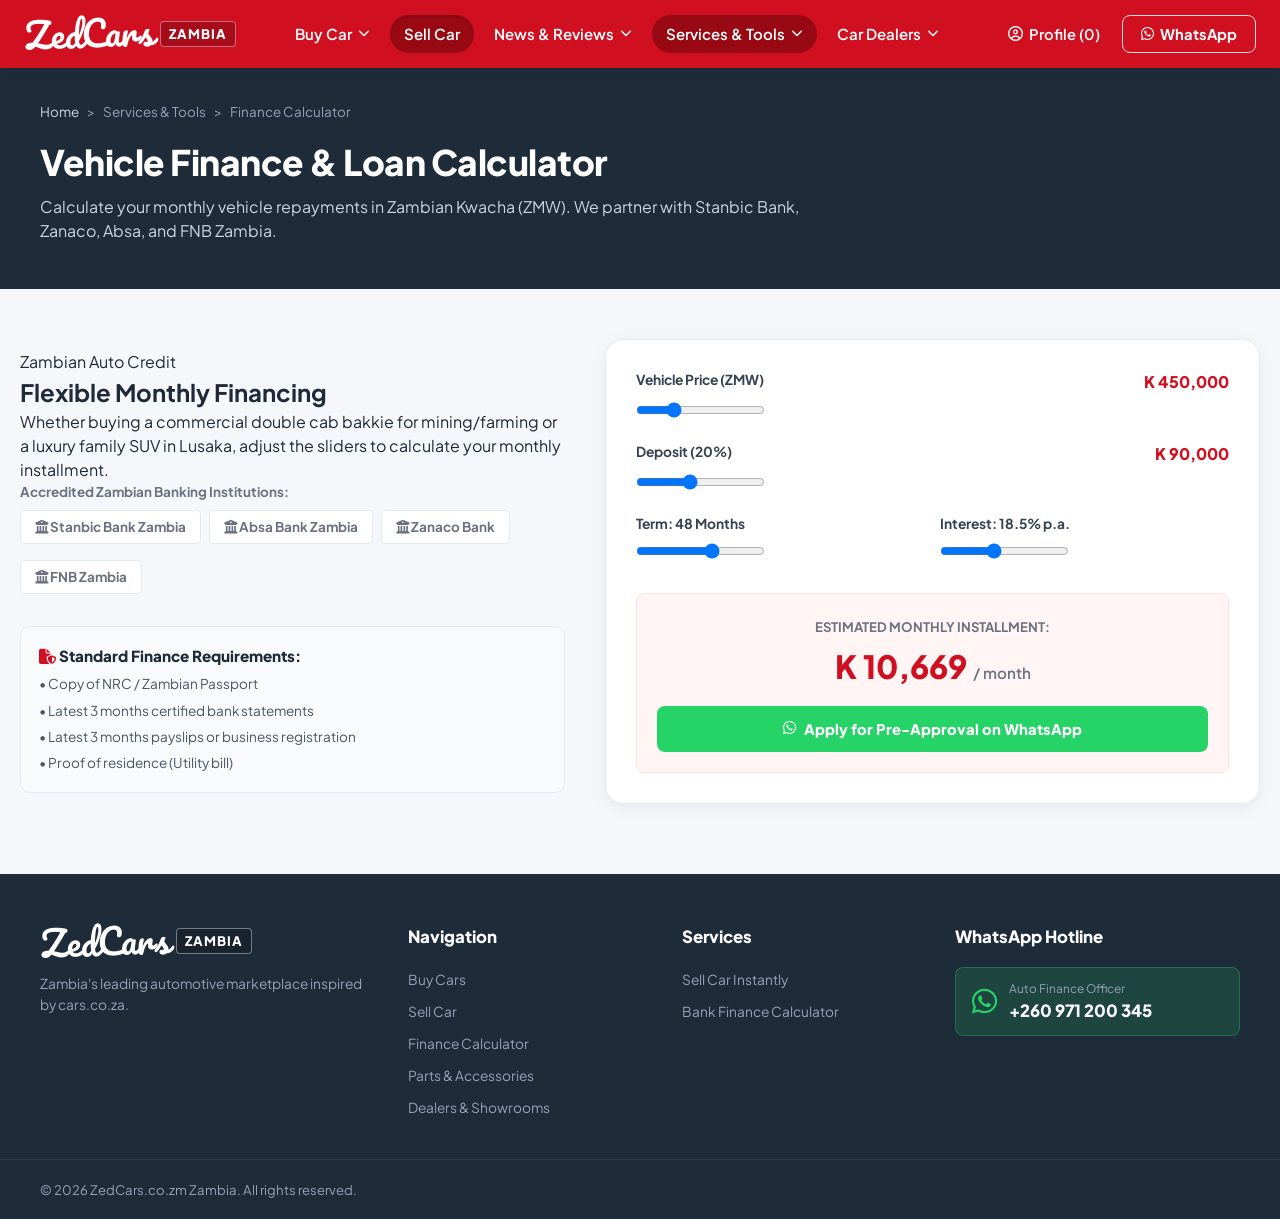
<file: finance.html>
<!DOCTYPE html>
<html lang="en">
<head>
  <meta charset="UTF-8">
  <meta name="viewport" content="width=device-width, initial-scale=1.0">
  <title>Car Finance Calculator Zambia | Calculate Monthly Payments | ZedCars.co.zm</title>
  <meta name="description" content="Calculate your vehicle loan repayments in Zambian Kwacha (ZMW). Fast WhatsApp pre-approval with Stanbic Bank, Absa, and Zanaco.">
  <link rel="preconnect" href="https://fonts.googleapis.com">
  <link rel="preconnect" href="https://fonts.gstatic.com" crossorigin>
  <link href="https://fonts.googleapis.com/css2?family=Plus+Jakarta+Sans:ital,wght@0,300;0,400;0,500;0,600;0,700;0,800;1,400&family=Playfair+Display:ital,wght@1,600;1,700&family=Pacifico&display=swap" rel="stylesheet">
  <link rel="stylesheet" href="https://cdnjs.cloudflare.com/ajax/libs/font-awesome/6.5.1/css/all.min.css">
  <link rel="stylesheet" href="styles.css">
</head>
<body>

  <!-- HEADER -->
  <header class="cars-header">
    <div class="cars-header-container">
      <a href="index.html" class="cars-logo">
        <span class="logo-script">ZedCars</span><span class="logo-tld">Zambia</span>
      </a>

      <nav class="cars-nav">
        <div class="nav-item has-dropdown">
          <a href="buy-car.html" class="nav-link">Buy Car <i class="fa-solid fa-chevron-down nav-arrow"></i></a>
          <div class="dropdown-menu">
            <a href="buy-car.html" class="dropdown-item"><i class="fa-solid fa-car-side"></i> Used Cars for Sale</a>
            <a href="buy-car.html" class="dropdown-item"><i class="fa-solid fa-car"></i> New Cars for Sale</a>
            <a href="finance.html" class="dropdown-item"><i class="fa-solid fa-tags"></i> Car Pricing &amp; Specs</a>
            <a href="buy-car.html?filter=specials" class="dropdown-item"><i class="fa-solid fa-fire"></i> Car Specials</a>
          </div>
        </div>

        <div class="nav-item">
          <a href="sell-car.html" class="nav-link nav-pill-active">Sell Car</a>
        </div>

        <div class="nav-item has-dropdown mega-dropdown-trigger">
          <a href="news.html" class="nav-link">News &amp; Reviews <i class="fa-solid fa-chevron-down nav-arrow"></i></a>
          <div class="dropdown-menu mega-menu">
            <div class="mega-menu-cols">
              <div class="mega-links-col">
                <a href="news.html" class="dropdown-item">Motoring News</a>
                <a href="news.html" class="dropdown-item">Car Reviews</a>
                <a href="news.html" class="dropdown-item">Zambian RTSA &amp; Duty Advice</a>
              </div>
            </div>
          </div>
        </div>

        <div class="nav-item has-dropdown">
          <a href="finance.html" class="nav-link active-page">Services &amp; Tools <i class="fa-solid fa-chevron-down nav-arrow"></i></a>
          <div class="dropdown-menu">
            <a href="finance.html" class="dropdown-item"><i class="fa-solid fa-calculator"></i> Car Finance Calculator</a>
            <a href="parts.html" class="dropdown-item"><i class="fa-solid fa-gears"></i> Auto Parts &amp; Staff Gear</a>
            <a href="sell-car.html" class="dropdown-item"><i class="fa-solid fa-hand-holding-dollar"></i> Free WhatsApp Valuation</a>
          </div>
        </div>

        <div class="nav-item has-dropdown">
          <a href="dealers.html" class="nav-link">Car Dealers <i class="fa-solid fa-chevron-down nav-arrow"></i></a>
          <div class="dropdown-menu">
            <a href="dealers.html" class="dropdown-item"><i class="fa-solid fa-location-dot"></i> Dealers in Lusaka</a>
            <a href="dealers.html" class="dropdown-item"><i class="fa-solid fa-location-dot"></i> Dealers in Kitwe (Copperbelt)</a>
          </div>
        </div>
      </nav>

      <div class="cars-header-right">
        <a href="dealers.html" class="header-profile-btn">
          <i class="fa-regular fa-circle-user"></i> Profile (0)
        </a>
        <a href="https://wa.me/260971200345?text=Hello%20ZedCars%20Finance%20Team%2C%20I%20would%20like%20assistance." target="_blank" class="btn-cars-login">
          <i class="fa-brands fa-whatsapp"></i> WhatsApp
        </a>
        <button class="mobile-nav-toggle" id="mobileNavToggle"><i class="fa-solid fa-bars"></i></button>
      </div>
    </div>
  </header>

  <main>
    <div class="page-hero-banner">
      <div class="container">
        <div class="breadcrumbs">
          <a href="index.html">Home</a> <span>&gt;</span> <span>Services &amp; Tools</span> <span>&gt;</span> <span>Finance Calculator</span>
        </div>
        <h1 class="page-title">Vehicle Finance &amp; Loan Calculator</h1>
        <p class="page-subtitle">Calculate your monthly vehicle repayments in Zambian Kwacha (ZMW). We partner with Stanbic Bank, Zanaco, Absa, and FNB Zambia.</p>
      </div>
    </div>

    <div class="container finance-page-content">
      <div class="finance-box-grid">
        <div class="finance-left">
          <span class="finance-badge">Zambian Auto Credit</span>
          <h2>Flexible Monthly Financing</h2>
          <p>Whether buying a commercial double cab bakkie for mining/farming or a luxury family SUV in Lusaka, adjust the sliders to calculate your monthly installment.</p>

          <div class="bank-partners" style="margin-bottom: 24px;">
            <span>Accredited Zambian Banking Institutions:</span>
            <div class="bank-tags">
              <span class="bank-pill"><i class="fa-solid fa-building-columns"></i> Stanbic Bank Zambia</span>
              <span class="bank-pill"><i class="fa-solid fa-building-columns"></i> Absa Bank Zambia</span>
              <span class="bank-pill"><i class="fa-solid fa-building-columns"></i> Zanaco Bank</span>
              <span class="bank-pill"><i class="fa-solid fa-building-columns"></i> FNB Zambia</span>
            </div>
          </div>

          <div style="background: #F8FAFC; border: 1px solid var(--border-subtle); padding: 18px; border-radius: 10px;">
            <h4 style="font-size: 0.95rem; font-weight: 800; margin-bottom: 6px;"><i class="fa-solid fa-file-shield" style="color: var(--cars-red);"></i> Standard Finance Requirements:</h4>
            <ul style="list-style: none; font-size: 0.85rem; color: #4B5563; display: flex; flex-direction: column; gap: 6px;">
              <li>• Copy of NRC / Zambian Passport</li>
              <li>• Latest 3 months certified bank statements</li>
              <li>• Latest 3 months payslips or business registration</li>
              <li>• Proof of residence (Utility bill)</li>
            </ul>
          </div>
        </div>

        <div class="finance-card">
          <div class="finance-slider-unit">
            <div class="slider-meta">
              <label>Vehicle Price (ZMW)</label>
              <span class="slider-number" id="financePriceLabel">K 450,000</span>
            </div>
            <input type="range" id="financePriceSlider" min="80000" max="1500000" step="10000" value="450000">
          </div>

          <div class="finance-slider-unit">
            <div class="slider-meta">
              <label>Deposit (<span id="financeDepositPctLabel">20%</span>)</label>
              <span class="slider-number" id="financeDepositAmountLabel">K 90,000</span>
            </div>
            <input type="range" id="financeDepositSlider" min="0" max="50" step="5" value="20">
          </div>

          <div class="finance-dual-sliders">
            <div class="finance-slider-unit">
              <div class="slider-meta">
                <label>Term: <span id="financeTermLabel">48 Months</span></label>
              </div>
              <input type="range" id="financeTermSlider" min="12" max="72" step="6" value="48">
            </div>

            <div class="finance-slider-unit">
              <div class="slider-meta">
                <label>Interest: <span id="financeRateLabel">18.5% p.a.</span></label>
              </div>
              <input type="range" id="financeRateSlider" min="12" max="28" step="0.5" value="18.5">
            </div>
          </div>

          <div class="finance-output-box">
            <span class="output-label">Estimated Monthly Installment:</span>
            <div class="output-amount" id="monthlyInstallmentVal">K 10,650 <span class="pm-sub">/ month</span></div>
            <a href="#" id="btnFinanceWhatsApp" target="_blank" class="btn-finance-wa">
              <i class="fa-brands fa-whatsapp"></i> Apply for Pre-Approval on WhatsApp
            </a>
          </div>
        </div>
      </div>
    </div>
  </main>

  <!-- FOOTER -->
  <footer class="cars-footer">
    <div class="container footer-content-grid">
      <div class="footer-brand-col">
        <a href="index.html" class="cars-logo footer-logo">
          <span class="logo-script">ZedCars</span><span class="logo-tld">Zambia</span>
        </a>
        <p class="footer-desc">
          Zambia's leading automotive marketplace inspired by cars.co.za.
        </p>
      </div>
      <div class="footer-links-col">
        <h4>Navigation</h4>
        <ul>
          <li><a href="buy-car.html">Buy Cars</a></li>
          <li><a href="sell-car.html">Sell Car</a></li>
          <li><a href="finance.html">Finance Calculator</a></li>
          <li><a href="parts.html">Parts &amp; Accessories</a></li>
          <li><a href="dealers.html">Dealers &amp; Showrooms</a></li>
        </ul>
      </div>
      <div class="footer-links-col">
        <h4>Services</h4>
        <ul>
          <li><a href="sell-car.html">Sell Car Instantly</a></li>
          <li><a href="finance.html">Bank Finance Calculator</a></li>
        </ul>
      </div>
      <div class="footer-contact-col">
        <h4>WhatsApp Hotline</h4>
        <a href="https://wa.me/260971200345" target="_blank" class="footer-whatsapp-card">
          <i class="fa-brands fa-whatsapp"></i>
          <div>
            <span class="card-label">Auto Finance Officer</span>
            <span class="card-number">+260 971 200 345</span>
          </div>
        </a>
      </div>
    </div>
    <div class="footer-bottom-bar">
      <div class="container footer-bottom-flex">
        <p>&copy; 2026 ZedCars.co.zm Zambia. All rights reserved.</p>
      </div>
    </div>
  </footer>

  <script src="app.js"></script>
</body>
</html>
</file>
<file: styles.css>
/* =========================================================
   ZedCars.co.zm - Pixel-Perfect cars.co.za Multi-Page Design System
   ========================================================= */

:root {
  --cars-red: #D01020;
  --cars-red-dark: #A80916;
  --cars-red-hover: #B80A18;
  --cars-red-pill: #980914;
  --cars-navy-dark: #1E2C3A;
  --cars-navy-deep: #16222D;
  
  --bg-page: #F5F7FA;
  --bg-card: #FFFFFF;
  --border-subtle: #E5E9F0;
  --border-input: #D2D6DC;
  
  --text-dark: #1F2937;
  --text-gray: #4B5563;
  --text-light: #6B7280;
  --text-muted: #9CA3AF;
  
  --wa-green: #25D366;
  --wa-green-hover: #20BA5A;
  --wa-green-dark: #128C7E;
  
  --font-main: 'Plus Jakarta Sans', -apple-system, BlinkMacSystemFont, sans-serif;
  --font-serif: 'Playfair Display', Georgia, serif;
  --font-script: 'Pacifico', cursive;
  
  --shadow-card: 0 4px 18px rgba(0, 0, 0, 0.06);
  --shadow-elevated: 0 10px 30px rgba(0, 0, 0, 0.12);
  --shadow-red: 0 6px 20px rgba(208, 16, 32, 0.35);
  --shadow-wa: 0 6px 20px rgba(37, 211, 102, 0.35);
  
  --radius-sm: 4px;
  --radius-md: 8px;
  --radius-lg: 12px;
  --radius-xl: 18px;
  --radius-full: 9999px;
  
  --transition: all 0.2s ease-in-out;
}

*, *::before, *::after {
  box-sizing: border-box;
  margin: 0;
  padding: 0;
}

body {
  font-family: var(--font-main);
  background-color: var(--bg-page);
  color: var(--text-dark);
  line-height: 1.5;
  overflow-x: hidden;
  -webkit-font-smoothing: antialiased;
  min-height: 100vh;
  display: flex;
  flex-direction: column;
}

main {
  flex-grow: 1;
}

img {
  max-width: 100%;
  height: auto;
  display: block;
}

a {
  text-decoration: none;
  color: inherit;
  transition: var(--transition);
}

button {
  font-family: inherit;
  cursor: pointer;
  border: none;
  outline: none;
  transition: var(--transition);
}

select, input, textarea {
  font-family: inherit;
  outline: none;
}

.container {
  width: 100%;
  max-width: 1240px;
  margin: 0 auto;
  padding: 0 20px;
}

/* =========================================================
   1. CARS.CO.ZA SIGNATURE RED HEADER & NAVIGATION
   ========================================================= */
.cars-header {
  background-color: var(--cars-red);
  color: #FFFFFF;
  position: sticky;
  top: 0;
  z-index: 1000;
  box-shadow: 0 2px 10px rgba(0, 0, 0, 0.15);
}

.cars-header-container {
  display: flex;
  align-items: center;
  justify-content: space-between;
  height: 68px;
  max-width: 1280px;
  margin: 0 auto;
  padding: 0 24px;
}

.cars-logo {
  display: flex;
  align-items: center;
  gap: 6px;
  color: #FFFFFF;
  text-decoration: none;
  user-select: none;
}

.logo-script {
  font-family: var(--font-script);
  font-size: 2.2rem;
  letter-spacing: -0.5px;
  line-height: 1;
  transform: rotate(-2deg);
}

.logo-tld {
  font-family: var(--font-main);
  font-size: 0.82rem;
  font-weight: 800;
  letter-spacing: 1px;
  text-transform: uppercase;
  background: rgba(0, 0, 0, 0.2);
  border: 1px solid rgba(255, 255, 255, 0.4);
  padding: 2px 8px;
  border-radius: var(--radius-sm);
  color: #FFFFFF;
}

.cars-nav {
  display: flex;
  align-items: center;
  gap: 6px;
  height: 100%;
}

.nav-item {
  position: relative;
  height: 100%;
  display: flex;
  align-items: center;
}

.nav-link {
  color: #FFFFFF;
  font-size: 0.94rem;
  font-weight: 600;
  padding: 8px 14px;
  border-radius: var(--radius-full);
  display: flex;
  align-items: center;
  gap: 6px;
}

.nav-link:hover {
  background-color: rgba(0, 0, 0, 0.15);
}

.nav-link.active-page {
  background-color: var(--cars-red-pill);
}

.nav-arrow {
  font-size: 0.72rem;
  transition: transform 0.2s ease;
}

.has-dropdown:hover .nav-arrow {
  transform: rotate(180deg);
}

.nav-pill-active {
  background-color: var(--cars-red-pill);
  box-shadow: inset 0 1px 3px rgba(0, 0, 0, 0.2);
}

.nav-pill-active:hover {
  background-color: #7D0710;
}

.cars-header-right {
  display: flex;
  align-items: center;
  gap: 12px;
}

.header-profile-btn {
  background: none;
  color: #FFFFFF;
  font-size: 0.92rem;
  font-weight: 600;
  display: flex;
  align-items: center;
  gap: 6px;
  padding: 6px 10px;
}

.btn-cars-login {
  background: transparent;
  color: #FFFFFF;
  border: 1.5px solid rgba(255, 255, 255, 0.85);
  padding: 7px 18px;
  border-radius: var(--radius-md);
  font-size: 0.92rem;
  font-weight: 700;
  display: inline-flex;
  align-items: center;
  gap: 6px;
}

.btn-cars-login:hover {
  background: #FFFFFF;
  color: var(--cars-red);
}

.mobile-nav-toggle {
  display: none;
  background: none;
  color: #FFFFFF;
  font-size: 1.4rem;
  padding: 6px;
}

/* Dropdown Menus */
.dropdown-menu {
  position: absolute;
  top: 100%;
  left: 0;
  background: #FFFFFF;
  color: var(--text-dark);
  min-width: 250px;
  border-radius: var(--radius-md);
  box-shadow: 0 12px 30px rgba(0, 0, 0, 0.15);
  border: 1px solid var(--border-subtle);
  padding: 10px 0;
  display: none;
  z-index: 1001;
  animation: dropFade 0.2s ease-out;
}

@keyframes dropFade {
  from { opacity: 0; transform: translateY(6px); }
  to { opacity: 1; transform: translateY(0); }
}

.has-dropdown:hover .dropdown-menu {
  display: block;
}

.dropdown-item {
  display: flex;
  align-items: center;
  gap: 10px;
  padding: 10px 20px;
  font-size: 0.92rem;
  font-weight: 600;
  color: #374151;
}

.dropdown-item:hover {
  background-color: #F3F4F6;
  color: var(--cars-red);
  padding-left: 24px;
}

.dropdown-item i {
  color: var(--cars-red);
  font-size: 0.9rem;
  width: 16px;
}

/* Mega Menu for News */
.mega-menu {
  width: 650px;
  padding: 20px;
}

.mega-menu-cols {
  display: grid;
  grid-template-columns: 1fr 1.6fr;
  gap: 20px;
}

.mega-links-col {
  display: flex;
  flex-direction: column;
  border-right: 1px solid var(--border-subtle);
  padding-right: 10px;
}

.mega-cards-col {
  display: grid;
  grid-template-columns: 1fr 1fr;
  gap: 14px;
}

.mega-article-card {
  display: flex;
  flex-direction: column;
}

.mega-article-card img {
  width: 100%;
  height: 100px;
  object-fit: cover;
  border-radius: var(--radius-md);
  margin-bottom: 8px;
}

.mega-article-title {
  font-size: 0.8rem;
  font-weight: 700;
  color: var(--text-dark);
  line-height: 1.35;
  margin-bottom: 8px;
  display: -webkit-box;
  -webkit-line-clamp: 2;
  -webkit-box-orient: vertical;
  overflow: hidden;
}

.btn-mega-red {
  background: var(--cars-red);
  color: #FFFFFF;
  font-size: 0.76rem;
  font-weight: 700;
  padding: 6px 12px;
  border-radius: var(--radius-sm);
  align-self: flex-start;
}

/* =========================================================
   2. HERO SECTION & HOME PAGE
   ========================================================= */
.cars-hero-section {
  position: relative;
  background: #7D050E url('hero-bg.jpg') center right / cover no-repeat;
  padding: 44px 0 56px;
  overflow: hidden;
}

.cars-hero-bg {
  position: absolute;
  top: 0;
  left: 0;
  right: 0;
  bottom: 0;
  background: 
    linear-gradient(90deg, rgba(125, 5, 14, 0.96) 0%, rgba(184, 10, 24, 0.85) 45%, rgba(220, 24, 40, 0.35) 72%, rgba(15, 23, 42, 0.65) 100%),
    linear-gradient(to bottom, rgba(0, 0, 0, 0.15) 0%, rgba(0, 0, 0, 0.45) 100%);
  pointer-events: none;
}

.cars-hero-container {
  position: relative;
  z-index: 2;
}

.cars-hero-headline {
  margin-bottom: 24px;
}

.cars-hero-headline h2 {
  color: #FFFFFF;
  font-size: 2.2rem;
  font-weight: 700;
  letter-spacing: -0.3px;
}

.cars-hero-headline h2 em {
  font-family: var(--font-serif);
  font-style: italic;
  font-weight: 600;
}

.cars-hero-grid {
  display: grid;
  grid-template-columns: 520px 1fr;
  gap: 30px;
  align-items: flex-start;
}

.cars-search-card {
  background: #FFFFFF;
  border-radius: var(--radius-xl);
  box-shadow: var(--shadow-elevated);
  padding: 24px;
  display: flex;
  flex-direction: column;
  gap: 14px;
}

.search-input-box {
  position: relative;
  display: flex;
  align-items: center;
  background: #F9FAFB;
  border: 1.5px solid var(--border-input);
  border-radius: var(--radius-full);
  padding: 4px 14px;
}

.search-input-box:focus-within {
  border-color: var(--cars-red);
  background: #FFFFFF;
}

.search-icon {
  color: var(--cars-red);
  font-size: 1rem;
  margin-right: 10px;
}

.search-input-box input {
  width: 100%;
  height: 38px;
  border: none;
  background: transparent;
  font-size: 0.94rem;
  color: var(--text-dark);
}

.history-btn {
  background: none;
  color: var(--text-muted);
  font-size: 1rem;
  padding: 6px;
}

.search-dual-row {
  display: grid;
  grid-template-columns: 1fr 1fr;
  gap: 12px;
}

.custom-select-wrap select {
  width: 100%;
  height: 44px;
  background: #FFFFFF;
  border: 1.5px solid var(--border-input);
  border-radius: var(--radius-md);
  padding: 0 12px;
  font-size: 0.88rem;
  font-weight: 600;
  color: #374151;
  cursor: pointer;
  transition: var(--transition);
}

.custom-select-wrap select:focus {
  border-color: var(--cars-red);
  box-shadow: 0 0 0 2px rgba(208, 16, 32, 0.1);
}

.pricing-mode-toggle {
  display: flex;
  background: #F3F4F6;
  border-radius: var(--radius-md);
  padding: 3px;
  gap: 4px;
}

.mode-btn {
  flex: 1;
  padding: 8px 12px;
  font-size: 0.84rem;
  font-weight: 700;
  color: #6B7280;
  background: none;
  border-radius: var(--radius-sm);
  display: flex;
  align-items: center;
  justify-content: center;
  gap: 6px;
}

.mode-btn.active {
  background: #FFFFFF;
  color: var(--text-dark);
  box-shadow: 0 1px 4px rgba(0, 0, 0, 0.08);
}

.search-reset-row {
  display: flex;
  justify-content: flex-end;
}

.btn-reset-link {
  background: none;
  color: var(--cars-red);
  font-size: 0.85rem;
  font-weight: 700;
  display: inline-flex;
  align-items: center;
  gap: 6px;
}

.btn-hero-search {
  width: 100%;
  height: 50px;
  background: var(--cars-red);
  color: #FFFFFF;
  border-radius: var(--radius-md);
  font-size: 1.05rem;
  font-weight: 800;
  display: flex;
  align-items: center;
  justify-content: center;
  box-shadow: var(--shadow-red);
}

.btn-hero-search:hover {
  background: var(--cars-red-hover);
  transform: translateY(-1px);
}

/* Members Card */
.cars-members-card {
  background: #FFFFFF;
  border-radius: var(--radius-xl);
  box-shadow: var(--shadow-elevated);
  padding: 30px;
  position: relative;
  max-width: 440px;
  margin-left: auto;
}

.members-close-btn {
  position: absolute;
  top: 18px;
  right: 18px;
  width: 28px;
  height: 28px;
  border-radius: 50%;
  background: #F3F4F6;
  color: #6B7280;
  display: flex;
  align-items: center;
  justify-content: center;
  font-size: 0.85rem;
}

.members-badge {
  display: inline-block;
  background: #FEE2E2;
  color: var(--cars-red);
  font-size: 0.72rem;
  font-weight: 800;
  letter-spacing: 0.6px;
  padding: 4px 10px;
  border-radius: var(--radius-full);
  margin-bottom: 12px;
}

.cars-members-card h3 {
  font-size: 1.45rem;
  font-weight: 800;
  color: var(--text-dark);
  line-height: 1.25;
  margin-bottom: 8px;
}

.cars-members-card p {
  font-size: 0.88rem;
  color: #6B7280;
  line-height: 1.45;
  margin-bottom: 20px;
}

.members-grid-perks {
  display: grid;
  grid-template-columns: 1fr 1fr;
  gap: 12px;
  margin-bottom: 22px;
}

.member-perk-item {
  border: 1.5px solid var(--border-subtle);
  border-radius: var(--radius-full);
  padding: 10px 14px;
  display: flex;
  align-items: center;
  gap: 10px;
  font-size: 0.85rem;
  font-weight: 700;
  color: #374151;
  cursor: pointer;
  transition: var(--transition);
}

.member-perk-item:hover {
  border-color: var(--cars-red);
  background: #FFF5F5;
  color: var(--cars-red);
}

.member-perk-item i {
  color: var(--cars-red);
  font-size: 0.95rem;
}

.btn-create-account {
  width: 100%;
  height: 46px;
  background: var(--cars-red);
  color: #FFFFFF;
  border-radius: var(--radius-md);
  font-size: 0.94rem;
  font-weight: 700;
  display: flex;
  align-items: center;
  justify-content: center;
  gap: 8px;
}

.btn-create-account:hover {
  background: var(--cars-red-hover);
}

.members-footer-link {
  text-align: center;
  font-size: 0.84rem;
  color: #6B7280;
  margin-top: 14px;
}

.members-footer-link a {
  color: var(--cars-red);
  font-weight: 700;
}

/* =========================================================
   3. HOME PAGE COMPACT SECTIONS (NO LONG SCROLLING)
   ========================================================= */
.home-featured-strip {
  padding: 40px 0 50px;
}

.section-top-row {
  display: flex;
  justify-content: space-between;
  align-items: flex-end;
  margin-bottom: 24px;
}

.section-top-row h3 {
  font-size: 1.6rem;
  font-weight: 800;
  color: var(--text-dark);
}

.section-top-row p {
  color: #6B7280;
  font-size: 0.9rem;
}

.btn-view-all-cars {
  background: #FFFFFF;
  color: var(--cars-red);
  border: 1.5px solid var(--cars-red);
  padding: 8px 18px;
  border-radius: var(--radius-md);
  font-weight: 700;
  font-size: 0.88rem;
  display: inline-flex;
  align-items: center;
  gap: 8px;
}

.btn-view-all-cars:hover {
  background: var(--cars-red);
  color: #FFFFFF;
}

/* Compact home sell teaser */
.home-sell-teaser {
  background: var(--cars-navy-dark);
  color: #FFFFFF;
  padding: 40px 0;
}

.teaser-inner-flex {
  display: flex;
  justify-content: space-between;
  align-items: center;
  gap: 30px;
}

.teaser-text h3 {
  font-size: 1.7rem;
  font-weight: 800;
  margin-bottom: 6px;
}

.teaser-text p {
  color: #CBD5E1;
  font-size: 0.96rem;
}

.btn-teaser-sell {
  background: var(--cars-red);
  color: #FFFFFF;
  padding: 12px 26px;
  border-radius: var(--radius-md);
  font-weight: 800;
  font-size: 0.95rem;
  white-space: nowrap;
  display: inline-flex;
  align-items: center;
  gap: 8px;
}

.btn-teaser-sell:hover {
  background: var(--cars-red-hover);
}

/* =========================================================
   4. DEDICATED PAGE BANNERS (BREADCRUMBS & HEADERS)
   ========================================================= */
.page-hero-banner {
  background: var(--cars-navy-dark);
  color: #FFFFFF;
  padding: 34px 0 46px;
}

.breadcrumbs {
  font-size: 0.84rem;
  color: #94A3B8;
  margin-bottom: 14px;
  display: flex;
  align-items: center;
  gap: 8px;
}

.breadcrumbs a {
  color: #CBD5E1;
}

.breadcrumbs a:hover {
  color: #FFFFFF;
}

.page-title {
  font-size: 2.2rem;
  font-weight: 800;
  letter-spacing: -0.5px;
  margin-bottom: 6px;
}

.page-subtitle {
  font-size: 1rem;
  color: #CBD5E1;
  max-width: 780px;
}

/* =========================================================
   5. DEDICATED "SELL CAR" PAGE (Exact Match to Screenshot 1 & 4)
   ========================================================= */
.sell-page-wrapper {
  margin-top: -30px;
  padding-bottom: 70px;
}

.sell-cards-dual-grid {
  display: grid;
  grid-template-columns: 1fr 1fr;
  gap: 26px;
}

.sell-choice-card {
  background: #FFFFFF;
  border-radius: var(--radius-lg);
  box-shadow: var(--shadow-card);
  border: 1px solid var(--border-subtle);
  padding: 34px;
  display: flex;
  flex-direction: column;
}

.card-head-row {
  display: flex;
  justify-content: space-between;
  align-items: center;
  margin-bottom: 12px;
}

.choice-title {
  font-size: 1.6rem;
  font-weight: 800;
  color: var(--text-dark);
}

.most-popular-badge {
  border: 1px solid var(--cars-red);
  color: var(--cars-red);
  font-size: 0.74rem;
  font-weight: 700;
  padding: 3px 10px;
  border-radius: var(--radius-full);
}

.choice-desc {
  font-size: 0.94rem;
  color: #4B5563;
  line-height: 1.5;
  margin-bottom: 20px;
}

.choice-perks-list {
  list-style: none;
  display: flex;
  flex-direction: column;
  gap: 10px;
  margin-bottom: 26px;
  font-size: 0.94rem;
  font-weight: 600;
  color: #374151;
}

.bullet-dot {
  color: var(--text-dark);
  font-size: 1.1rem;
  margin-right: 6px;
}

/* Private Pricing Block (Screenshot 1) */
.private-pricing-row {
  display: grid;
  grid-template-columns: 1fr 1fr;
  gap: 16px;
  margin-bottom: 28px;
  padding: 16px 0;
  border-top: 1px solid var(--border-subtle);
  border-bottom: 1px solid var(--border-subtle);
}

.pricing-col {
  display: flex;
  flex-direction: column;
}

.tier-name {
  font-size: 0.76rem;
  font-weight: 800;
  letter-spacing: 0.5px;
  color: #4B5563;
}

.tier-name.featured-plus {
  color: var(--cars-red);
}

.tier-price {
  font-size: 1.55rem;
  font-weight: 900;
  color: var(--cars-red);
  margin: 4px 0 6px;
}

.tier-bullets {
  list-style: none;
  font-size: 0.8rem;
  color: #6B7280;
  display: flex;
  flex-direction: column;
  gap: 4px;
}

.btn-sell-action {
  width: 100%;
  height: 50px;
  background: var(--cars-red);
  color: #FFFFFF;
  border-radius: var(--radius-md);
  font-size: 1rem;
  font-weight: 800;
  display: flex;
  align-items: center;
  justify-content: center;
  gap: 8px;
  margin-top: auto;
}

.btn-sell-action:hover {
  background: var(--cars-red-hover);
}

/* Embedded Instant Valuation Form */
.instant-valuation-card {
  background: #F8FAFC;
  border-radius: var(--radius-md);
  padding: 20px;
  border: 1px solid var(--border-subtle);
  margin-top: 20px;
}

.instant-valuation-card h4 {
  font-size: 1.1rem;
  font-weight: 800;
  color: var(--text-dark);
  margin-bottom: 4px;
}

.instant-valuation-card p {
  font-size: 0.82rem;
  color: #6B7280;
  margin-bottom: 14px;
}

.val-form-grid {
  display: grid;
  grid-template-columns: 1fr 1fr;
  gap: 12px;
}

.val-input-group {
  display: flex;
  flex-direction: column;
  gap: 4px;
  margin-bottom: 10px;
}

.val-input-group label {
  font-size: 0.78rem;
  font-weight: 700;
  color: #374151;
}

.val-input-group input, .val-input-group select {
  width: 100%;
  padding: 9px 12px;
  border: 1.5px solid var(--border-input);
  border-radius: var(--radius-md);
  background: #FFFFFF;
  font-size: 0.86rem;
}

.val-input-group input:focus, .val-input-group select:focus {
  border-color: var(--cars-red);
}

.btn-submit-valuation {
  width: 100%;
  height: 46px;
  background: var(--wa-green);
  color: #FFFFFF;
  border-radius: var(--radius-md);
  font-size: 0.94rem;
  font-weight: 800;
  display: flex;
  align-items: center;
  justify-content: center;
  gap: 8px;
  margin-top: 10px;
}

.btn-submit-valuation:hover {
  background: var(--wa-green-hover);
}

/* =========================================================
   6. DEDICATED "BUY CAR" PAGE & SIDEBAR FILTERS
   ========================================================= */
.buy-page-layout {
  padding: 30px 0 60px;
}

.buy-grid-wrapper {
  display: grid;
  grid-template-columns: 280px 1fr;
  gap: 28px;
}

/* Filters Sidebar */
.filters-sidebar {
  background: #FFFFFF;
  border-radius: var(--radius-lg);
  border: 1px solid var(--border-subtle);
  padding: 20px;
  box-shadow: var(--shadow-card);
  height: fit-content;
}

.sidebar-header {
  display: flex;
  justify-content: space-between;
  align-items: center;
  margin-bottom: 18px;
  padding-bottom: 12px;
  border-bottom: 1px solid var(--border-subtle);
}

.sidebar-header h4 {
  font-size: 1.05rem;
  font-weight: 800;
}

.btn-sidebar-reset {
  background: none;
  color: var(--cars-red);
  font-size: 0.82rem;
  font-weight: 700;
}

.filter-group {
  margin-bottom: 18px;
}

.filter-group label {
  display: block;
  font-size: 0.82rem;
  font-weight: 700;
  color: #374151;
  margin-bottom: 6px;
}

.filter-group select, .filter-group input {
  width: 100%;
  height: 40px;
  padding: 0 12px;
  border: 1.5px solid var(--border-input);
  border-radius: var(--radius-md);
  font-size: 0.86rem;
  background: #FFFFFF;
}

.filter-group select:focus, .filter-group input:focus {
  border-color: var(--cars-red);
}

/* Cards Grid inside Buy Page */
.cars-main-grid {
  display: grid;
  grid-template-columns: repeat(2, 1fr);
  gap: 24px;
}

.cars-main-grid.cols-3 {
  grid-template-columns: repeat(3, 1fr);
}

.car-listing-card {
  background: #FFFFFF;
  border-radius: var(--radius-lg);
  border: 1px solid var(--border-subtle);
  overflow: hidden;
  box-shadow: var(--shadow-card);
  display: flex;
  flex-direction: column;
  transition: transform 0.2s ease, box-shadow 0.2s ease;
}

.car-listing-card:hover {
  transform: translateY(-4px);
  box-shadow: var(--shadow-elevated);
}

.card-img-holder {
  position: relative;
  width: 100%;
  height: 210px;
  background: #111827;
  overflow: hidden;
}

.card-img-holder img {
  width: 100%;
  height: 100%;
  object-fit: cover;
  transition: transform 0.4s ease;
}

.car-listing-card:hover .card-img-holder img {
  transform: scale(1.05);
}

.badge-dealer-verified {
  position: absolute;
  top: 10px;
  left: 10px;
  background: rgba(18, 140, 126, 0.9);
  color: #FFFFFF;
  padding: 3px 8px;
  border-radius: var(--radius-sm);
  font-size: 0.7rem;
  font-weight: 800;
  letter-spacing: 0.4px;
}

.badge-location-overlay {
  position: absolute;
  bottom: 10px;
  left: 10px;
  background: rgba(0, 0, 0, 0.7);
  color: #FFFFFF;
  padding: 2px 8px;
  border-radius: var(--radius-sm);
  font-size: 0.72rem;
  font-weight: 600;
  display: flex;
  align-items: center;
  gap: 4px;
}

.card-body-content {
  padding: 18px;
  display: flex;
  flex-direction: column;
  flex-grow: 1;
}

.card-make-year {
  font-size: 0.8rem;
  font-weight: 700;
  color: var(--cars-red);
  text-transform: uppercase;
}

.card-car-name {
  font-size: 1.12rem;
  font-weight: 800;
  color: var(--text-dark);
  line-height: 1.3;
  margin: 2px 0 10px;
  min-height: 44px;
}

.card-pricing-row {
  display: flex;
  justify-content: space-between;
  align-items: baseline;
  padding: 8px 0;
  border-top: 1px solid var(--border-subtle);
  border-bottom: 1px solid var(--border-subtle);
  margin-bottom: 12px;
}

.card-price-val {
  font-size: 1.35rem;
  font-weight: 900;
  color: var(--text-dark);
}

.card-pm-est {
  font-size: 0.8rem;
  color: #6B7280;
  font-weight: 600;
}

.card-pm-est strong {
  color: var(--cars-red);
}

.card-specs-row {
  display: grid;
  grid-template-columns: repeat(2, 1fr);
  gap: 6px;
  margin-bottom: 16px;
}

.card-spec-item {
  font-size: 0.78rem;
  color: #4B5563;
  font-weight: 600;
  background: #F9FAFB;
  padding: 5px 8px;
  border-radius: var(--radius-sm);
  display: flex;
  align-items: center;
  gap: 6px;
}

.card-spec-item i {
  color: #9CA3AF;
}

.card-cta-group {
  display: grid;
  grid-template-columns: 1.2fr 1fr;
  gap: 8px;
  margin-top: auto;
}

.btn-card-whatsapp {
  background: var(--wa-green);
  color: #FFFFFF;
  padding: 9px 12px;
  border-radius: var(--radius-md);
  font-size: 0.84rem;
  font-weight: 700;
  display: flex;
  align-items: center;
  justify-content: center;
  gap: 6px;
}

.btn-card-whatsapp:hover {
  background: var(--wa-green-hover);
}

.btn-card-details {
  background: #FFFFFF;
  color: var(--text-dark);
  border: 1.5px solid var(--border-input);
  padding: 9px 12px;
  border-radius: var(--radius-md);
  font-size: 0.84rem;
  font-weight: 700;
  display: flex;
  align-items: center;
  justify-content: center;
  gap: 6px;
}

.btn-card-details:hover {
  border-color: var(--text-dark);
  background: var(--text-dark);
  color: #FFFFFF;
}

/* =========================================================
   7. DEDICATED "FINANCE CALCULATOR" PAGE
   ========================================================= */
.finance-page-content {
  padding: 50px 0 70px;
}

.finance-box-grid {
  display: grid;
  grid-template-columns: 1fr 1.2fr;
  gap: 40px;
  align-items: center;
}

.bank-partners span {
  display: block;
  font-size: 0.84rem;
  font-weight: 700;
  color: #6B7280;
  margin-bottom: 8px;
}

.bank-tags {
  display: flex;
  flex-wrap: wrap;
  gap: 8px;
}

.bank-pill {
  background: #FFFFFF;
  border: 1px solid var(--border-subtle);
  padding: 6px 14px;
  border-radius: var(--radius-sm);
  font-size: 0.84rem;
  font-weight: 700;
  color: #374151;
}

.finance-card {
  background: #FFFFFF;
  border-radius: var(--radius-xl);
  box-shadow: var(--shadow-card);
  border: 1px solid var(--border-subtle);
  padding: 30px;
}

.finance-slider-unit {
  margin-bottom: 18px;
}

.slider-meta {
  display: flex;
  justify-content: space-between;
  font-size: 0.86rem;
  font-weight: 700;
  color: #374151;
  margin-bottom: 6px;
}

.slider-number {
  font-size: 1rem;
  color: var(--cars-red);
  font-weight: 800;
}

.finance-dual-sliders {
  display: grid;
  grid-template-columns: 1fr 1fr;
  gap: 14px;
}

.finance-output-box {
  background: #FFF5F5;
  border: 1px solid #FEE2E2;
  border-radius: var(--radius-md);
  padding: 20px;
  text-align: center;
  margin-top: 10px;
}

.output-label {
  font-size: 0.82rem;
  font-weight: 700;
  text-transform: uppercase;
  color: #6B7280;
}

.output-amount {
  font-size: 2rem;
  font-weight: 900;
  color: var(--cars-red);
  margin: 4px 0 16px;
}

.pm-sub {
  font-size: 0.95rem;
  color: #6B7280;
  font-weight: 600;
}

.btn-finance-wa {
  width: 100%;
  height: 46px;
  background: var(--wa-green);
  color: #FFFFFF;
  border-radius: var(--radius-md);
  font-size: 0.92rem;
  font-weight: 800;
  display: flex;
  align-items: center;
  justify-content: center;
  gap: 8px;
}

.btn-finance-wa:hover {
  background: var(--wa-green-hover);
}

/* =========================================================
   8. DEDICATED "PARTS & ACCESSORIES" PAGE
   ========================================================= */
.parts-page-content {
  padding: 50px 0 70px;
}

.parts-items-grid {
  display: grid;
  grid-template-columns: repeat(4, 1fr);
  gap: 22px;
}

.part-grid-card {
  border: 1px solid var(--border-subtle);
  border-radius: var(--radius-md);
  overflow: hidden;
  background: #FFFFFF;
  display: flex;
  flex-direction: column;
  transition: var(--transition);
}

.part-grid-card:hover {
  transform: translateY(-3px);
  box-shadow: var(--shadow-card);
}

.part-card-img {
  width: 100%;
  height: 170px;
  object-fit: cover;
}

.part-card-body {
  padding: 14px;
  display: flex;
  flex-direction: column;
  flex-grow: 1;
}

.part-category {
  font-size: 0.72rem;
  font-weight: 800;
  color: var(--cars-red);
  text-transform: uppercase;
}

.part-card-title {
  font-size: 0.94rem;
  font-weight: 800;
  color: var(--text-dark);
  line-height: 1.3;
  margin: 3px 0 6px;
}

.part-card-desc {
  font-size: 0.8rem;
  color: #6B7280;
  margin-bottom: 12px;
}

.part-price-row {
  display: flex;
  justify-content: space-between;
  align-items: center;
  margin-top: auto;
  padding-top: 8px;
  border-top: 1px solid var(--border-subtle);
}

.part-price-val {
  font-size: 1.18rem;
  font-weight: 900;
  color: var(--text-dark);
}

.btn-part-order {
  background: var(--wa-green);
  color: #FFFFFF;
  padding: 7px 14px;
  border-radius: var(--radius-sm);
  font-size: 0.8rem;
  font-weight: 700;
  display: inline-flex;
  align-items: center;
  gap: 6px;
}

.btn-part-order:hover {
  background: var(--wa-green-hover);
}

/* =========================================================
   9. DEDICATED "DEALERS & SHOWROOMS" PAGE
   ========================================================= */
.dealers-page-content {
  padding: 50px 0 70px;
}

.dealers-grid {
  display: grid;
  grid-template-columns: repeat(3, 1fr);
  gap: 24px;
  margin-top: 30px;
}

.dealer-box {
  background: #FFFFFF;
  border-radius: var(--radius-lg);
  border: 1px solid var(--border-subtle);
  padding: 26px;
  display: flex;
  flex-direction: column;
  align-items: center;
  text-align: center;
  box-shadow: var(--shadow-card);
}

.dealer-img-wrap {
  width: 96px;
  height: 96px;
  border-radius: 50%;
  overflow: hidden;
  margin-bottom: 14px;
  border: 3px solid #FFFFFF;
  box-shadow: 0 4px 10px rgba(0, 0, 0, 0.1);
}

.dealer-img-wrap img {
  width: 100%;
  height: 100%;
  object-fit: cover;
}

.dealer-role {
  font-size: 0.74rem;
  font-weight: 800;
  color: var(--cars-red);
  text-transform: uppercase;
}

.dealer-info h4 {
  font-size: 1.2rem;
  font-weight: 800;
  color: var(--text-dark);
  margin: 2px 0 4px;
}

.dealer-loc {
  font-size: 0.82rem;
  color: #6B7280;
  margin-bottom: 8px;
}

.dealer-loc i {
  color: var(--cars-red);
}

.dealer-bio {
  font-size: 0.84rem;
  color: #4B5563;
  margin-bottom: 16px;
  line-height: 1.4;
}

.btn-dealer-wa {
  width: 100%;
  background: var(--wa-green);
  color: #FFFFFF;
  padding: 10px;
  border-radius: var(--radius-md);
  font-size: 0.86rem;
  font-weight: 700;
  display: flex;
  align-items: center;
  justify-content: center;
  gap: 6px;
}

.btn-dealer-wa:hover {
  background: var(--wa-green-hover);
}

/* =========================================================
   10. DEDICATED "NEWS & REVIEWS" PAGE
   ========================================================= */
.news-page-content {
  padding: 50px 0 70px;
}

.news-grid {
  display: grid;
  grid-template-columns: repeat(3, 1fr);
  gap: 26px;
}

.news-card {
  background: #FFFFFF;
  border-radius: var(--radius-lg);
  overflow: hidden;
  border: 1px solid var(--border-subtle);
  box-shadow: var(--shadow-card);
  display: flex;
  flex-direction: column;
}

.news-card-img {
  width: 100%;
  height: 190px;
  object-fit: cover;
}

.news-card-body {
  padding: 18px;
  display: flex;
  flex-direction: column;
  flex-grow: 1;
}

.news-meta {
  font-size: 0.74rem;
  font-weight: 700;
  color: var(--cars-red);
  text-transform: uppercase;
  margin-bottom: 6px;
}

.news-card-title {
  font-size: 1.1rem;
  font-weight: 800;
  color: var(--text-dark);
  line-height: 1.35;
  margin-bottom: 8px;
}

.news-card-excerpt {
  font-size: 0.84rem;
  color: #6B7280;
  line-height: 1.5;
  margin-bottom: 16px;
}

.btn-read-article {
  background: var(--cars-red);
  color: #FFFFFF;
  padding: 8px 14px;
  border-radius: var(--radius-sm);
  font-size: 0.8rem;
  font-weight: 700;
  align-self: flex-start;
  margin-top: auto;
}

/* =========================================================
   11. CARS.CO.ZA SIGNATURE FOOTER
   ========================================================= */
.cars-footer {
  background: var(--cars-navy-dark);
  color: #94A3B8;
  padding: 50px 0 0;
  margin-top: auto;
}

.footer-content-grid {
  display: grid;
  grid-template-columns: 1.4fr 1fr 1fr 1.2fr;
  gap: 36px;
  padding-bottom: 40px;
}

.footer-logo {
  margin-bottom: 14px;
}

.footer-desc {
  font-size: 0.86rem;
  line-height: 1.55;
  margin-bottom: 18px;
}

.footer-socials {
  display: flex;
  gap: 10px;
}

.footer-socials a {
  width: 36px;
  height: 36px;
  border-radius: 50%;
  background: rgba(255, 255, 255, 0.1);
  color: #FFFFFF;
  display: flex;
  align-items: center;
  justify-content: center;
}

.footer-socials a:hover {
  background: var(--cars-red);
}

.footer-links-col h4, .footer-contact-col h4 {
  color: #FFFFFF;
  font-size: 1.05rem;
  font-weight: 800;
  margin-bottom: 18px;
}

.footer-links-col ul {
  list-style: none;
  display: flex;
  flex-direction: column;
  gap: 8px;
}

.footer-links-col a {
  font-size: 0.86rem;
  color: #94A3B8;
}

.footer-links-col a:hover {
  color: #FFFFFF;
}

.footer-contact-col p {
  font-size: 0.84rem;
  margin-bottom: 12px;
}

.footer-whatsapp-card {
  background: rgba(37, 211, 102, 0.15);
  border: 1px solid rgba(37, 211, 102, 0.3);
  padding: 12px 16px;
  border-radius: var(--radius-md);
  display: flex;
  align-items: center;
  gap: 12px;
  color: #FFFFFF;
  margin-bottom: 12px;
}

.footer-whatsapp-card i {
  font-size: 1.8rem;
  color: var(--wa-green);
}

.card-label {
  display: block;
  font-size: 0.74rem;
  color: #94A3B8;
}

.card-number {
  font-size: 1.05rem;
  font-weight: 800;
}

.registered-badge {
  display: inline-flex;
  align-items: center;
  gap: 6px;
  font-size: 0.76rem;
  color: #A7F3D0;
}

.footer-bottom-bar {
  border-top: 1px solid rgba(255, 255, 255, 0.08);
  padding: 20px 0;
  font-size: 0.82rem;
}

.footer-bottom-flex {
  display: flex;
  justify-content: space-between;
  align-items: center;
  flex-wrap: wrap;
  gap: 12px;
}

.footer-legal-links {
  display: flex;
  gap: 16px;
}

.footer-legal-links a:hover {
  color: #FFFFFF;
}

/* =========================================================
   12. DETAIL MODAL & FLOATING WHATSAPP
   ========================================================= */
.cars-modal-backdrop {
  position: fixed;
  top: 0;
  left: 0;
  right: 0;
  bottom: 0;
  background: rgba(0, 0, 0, 0.75);
  backdrop-filter: blur(4px);
  z-index: 2000;
  display: none;
  align-items: center;
  justify-content: center;
  padding: 20px;
}

.cars-modal-backdrop.active {
  display: flex;
}

.cars-modal-window {
  background: #FFFFFF;
  border-radius: var(--radius-xl);
  width: 100%;
  max-width: 900px;
  max-height: 90vh;
  overflow-y: auto;
  position: relative;
  box-shadow: 0 25px 60px rgba(0, 0, 0, 0.3);
}

.modal-close-button {
  position: absolute;
  top: 16px;
  right: 16px;
  width: 36px;
  height: 36px;
  border-radius: 50%;
  background: rgba(0, 0, 0, 0.5);
  color: #FFFFFF;
  display: flex;
  align-items: center;
  justify-content: center;
  z-index: 10;
  font-size: 1.1rem;
}

.modal-close-button:hover {
  background: var(--cars-red);
}

.modal-photo-stage {
  position: relative;
  width: 100%;
  height: 360px;
  background: #000000;
}

.modal-hero-photo {
  width: 100%;
  height: 100%;
  object-fit: cover;
}

.modal-photo-thumbs {
  display: flex;
  gap: 8px;
  padding: 10px 20px;
  background: #111827;
}

.modal-thumb {
  width: 70px;
  height: 48px;
  border-radius: var(--radius-sm);
  overflow: hidden;
  border: 2px solid transparent;
  opacity: 0.6;
}

.modal-thumb.active, .modal-thumb:hover {
  border-color: var(--cars-red);
  opacity: 1;
}

.modal-thumb img {
  width: 100%;
  height: 100%;
  object-fit: cover;
}

.modal-body-pad {
  padding: 26px;
}

.modal-title-row {
  display: flex;
  justify-content: space-between;
  align-items: flex-start;
  border-bottom: 1px solid var(--border-subtle);
  padding-bottom: 16px;
  margin-bottom: 20px;
}

.modal-title-row h3 {
  font-size: 1.6rem;
  font-weight: 800;
  color: var(--text-dark);
}

.modal-price-col {
  text-align: right;
}

.modal-big-price {
  font-size: 1.9rem;
  font-weight: 900;
  color: var(--cars-red);
}

.modal-specs-grid {
  display: grid;
  grid-template-columns: repeat(3, 1fr);
  gap: 10px;
  margin-bottom: 20px;
}

.modal-spec-cell {
  background: #F9FAFB;
  border: 1px solid var(--border-subtle);
  padding: 10px 14px;
  border-radius: var(--radius-md);
}

.modal-spec-cell span {
  display: block;
  font-size: 0.72rem;
  font-weight: 700;
  text-transform: uppercase;
  color: #6B7280;
}

.modal-spec-cell strong {
  font-size: 0.94rem;
  color: var(--text-dark);
}

.modal-actions-dual {
  display: grid;
  grid-template-columns: 1.5fr 1fr;
  gap: 12px;
  margin-top: 20px;
  padding-top: 16px;
  border-top: 1px solid var(--border-subtle);
}

.btn-modal-wa-lead {
  background: var(--wa-green);
  color: #FFFFFF;
  padding: 14px;
  border-radius: var(--radius-md);
  font-size: 0.98rem;
  font-weight: 800;
  display: flex;
  align-items: center;
  justify-content: center;
  gap: 8px;
}

.btn-modal-wa-lead:hover {
  background: var(--wa-green-hover);
}

.btn-modal-testdrive-action {
  background: var(--cars-navy-dark);
  color: #FFFFFF;
  padding: 14px;
  border-radius: var(--radius-md);
  font-size: 0.98rem;
  font-weight: 800;
  display: flex;
  align-items: center;
  justify-content: center;
  gap: 8px;
}

/* Floating WhatsApp */
.floating-wa-container {
  position: fixed;
  bottom: 24px;
  right: 24px;
  z-index: 1500;
}

.floating-wa-trigger {
  width: 60px;
  height: 60px;
  border-radius: 50%;
  background: var(--wa-green);
  color: #FFFFFF;
  font-size: 1.9rem;
  display: flex;
  align-items: center;
  justify-content: center;
  box-shadow: var(--shadow-wa);
  position: relative;
}

.floating-wa-trigger:hover {
  transform: scale(1.08);
}

.floating-pulse {
  position: absolute;
  top: 0;
  right: 0;
  width: 16px;
  height: 16px;
  border-radius: 50%;
  background: var(--cars-red);
  border: 2px solid #FFFFFF;
}

.wa-chat-window {
  position: absolute;
  bottom: 74px;
  right: 0;
  width: 320px;
  background: #FFFFFF;
  border-radius: var(--radius-lg);
  box-shadow: 0 16px 40px rgba(0, 0, 0, 0.2);
  border: 1px solid var(--border-subtle);
  overflow: hidden;
  display: none;
  animation: slideUp 0.2s ease-out;
}

.wa-chat-window.open {
  display: block;
}

.wa-chat-header {
  background: var(--wa-green-dark);
  color: #FFFFFF;
  padding: 14px;
  display: flex;
  align-items: center;
  gap: 10px;
}

.wa-header-avatar {
  font-size: 1.6rem;
}

.wa-header-text h5 {
  font-size: 0.92rem;
  font-weight: 800;
}

.wa-header-text span {
  font-size: 0.72rem;
  color: #A7F3D0;
}

.wa-close-btn {
  margin-left: auto;
  background: none;
  color: #FFFFFF;
  font-size: 1.1rem;
}

.wa-chat-bubble-area {
  padding: 16px;
  background: #ECE5DD;
}

.wa-message-bubble {
  background: #FFFFFF;
  padding: 12px;
  border-radius: 0 var(--radius-md) var(--radius-md) var(--radius-md);
  font-size: 0.85rem;
  margin-bottom: 12px;
  line-height: 1.4;
  box-shadow: 0 1px 2px rgba(0,0,0,0.1);
}

.wa-action-options {
  display: flex;
  flex-direction: column;
  gap: 8px;
}

.wa-opt-link {
  background: #FFFFFF;
  color: var(--text-dark);
  padding: 8px 12px;
  border-radius: var(--radius-md);
  font-size: 0.82rem;
  font-weight: 700;
  display: flex;
  align-items: center;
  gap: 8px;
  box-shadow: 0 1px 3px rgba(0,0,0,0.08);
}

.wa-opt-link i {
  color: var(--wa-green);
}

.wa-opt-link:hover {
  background: var(--wa-green);
  color: #FFFFFF;
}

.wa-opt-link:hover i {
  color: #FFFFFF;
}

/* Cookie Banner */
.cars-cookie-banner {
  position: fixed;
  bottom: 0;
  left: 0;
  right: 0;
  background: #FFFFFF;
  border-top: 1px solid #E5E7EB;
  padding: 14px 24px;
  z-index: 1200;
  box-shadow: 0 -4px 16px rgba(0, 0, 0, 0.06);
}

.cookie-banner-inner {
  max-width: 1240px;
  margin: 0 auto;
  display: flex;
  align-items: center;
  justify-content: center;
  gap: 20px;
  font-size: 0.88rem;
  color: #4B5563;
}

.cookie-banner-inner a {
  color: var(--text-dark);
  text-decoration: underline;
}

.btn-cookie-ok {
  background: var(--cars-red);
  color: #FFFFFF;
  padding: 8px 24px;
  border-radius: var(--radius-md);
  font-weight: 700;
  font-size: 0.88rem;
}

.btn-cookie-ok:hover {
  background: var(--cars-red-hover);
}

/* =========================================================
   13. RESPONSIVE BREAKPOINTS
   ========================================================= */
@media (max-width: 1024px) {
  .cars-hero-grid {
    grid-template-columns: 1fr;
  }
  .buy-grid-wrapper {
    grid-template-columns: 1fr;
  }
  .cars-main-grid.cols-3 {
    grid-template-columns: repeat(2, 1fr);
  }
  .sell-cards-dual-grid {
    grid-template-columns: 1fr;
  }
  .parts-items-grid {
    grid-template-columns: repeat(2, 1fr);
  }
  .news-grid {
    grid-template-columns: repeat(2, 1fr);
  }
  .finance-box-grid {
    grid-template-columns: 1fr;
  }
  .footer-content-grid {
    grid-template-columns: repeat(2, 1fr);
  }
}

@media (max-width: 768px) {
  .cars-nav {
    display: none;
  }
  .mobile-nav-toggle {
    display: block;
  }
  .cars-main-grid {
    grid-template-columns: 1fr;
  }
  .cars-main-grid.cols-3 {
    grid-template-columns: 1fr;
  }
  .dealers-grid {
    grid-template-columns: 1fr;
  }
  .news-grid {
    grid-template-columns: 1fr;
  }
  .teaser-inner-flex {
    flex-direction: column;
    text-align: center;
  }
  .modal-specs-grid {
    grid-template-columns: 1fr 1fr;
  }
  .modal-actions-dual {
    grid-template-columns: 1fr;
  }
}

@media (max-width: 480px) {
  .search-dual-row {
    grid-template-columns: 1fr;
  }
  .val-form-grid {
    grid-template-columns: 1fr;
  }
  .parts-items-grid {
    grid-template-columns: 1fr;
  }
  .footer-content-grid {
    grid-template-columns: 1fr;
  }
  .private-pricing-row {
    grid-template-columns: 1fr;
  }
}
</file>
